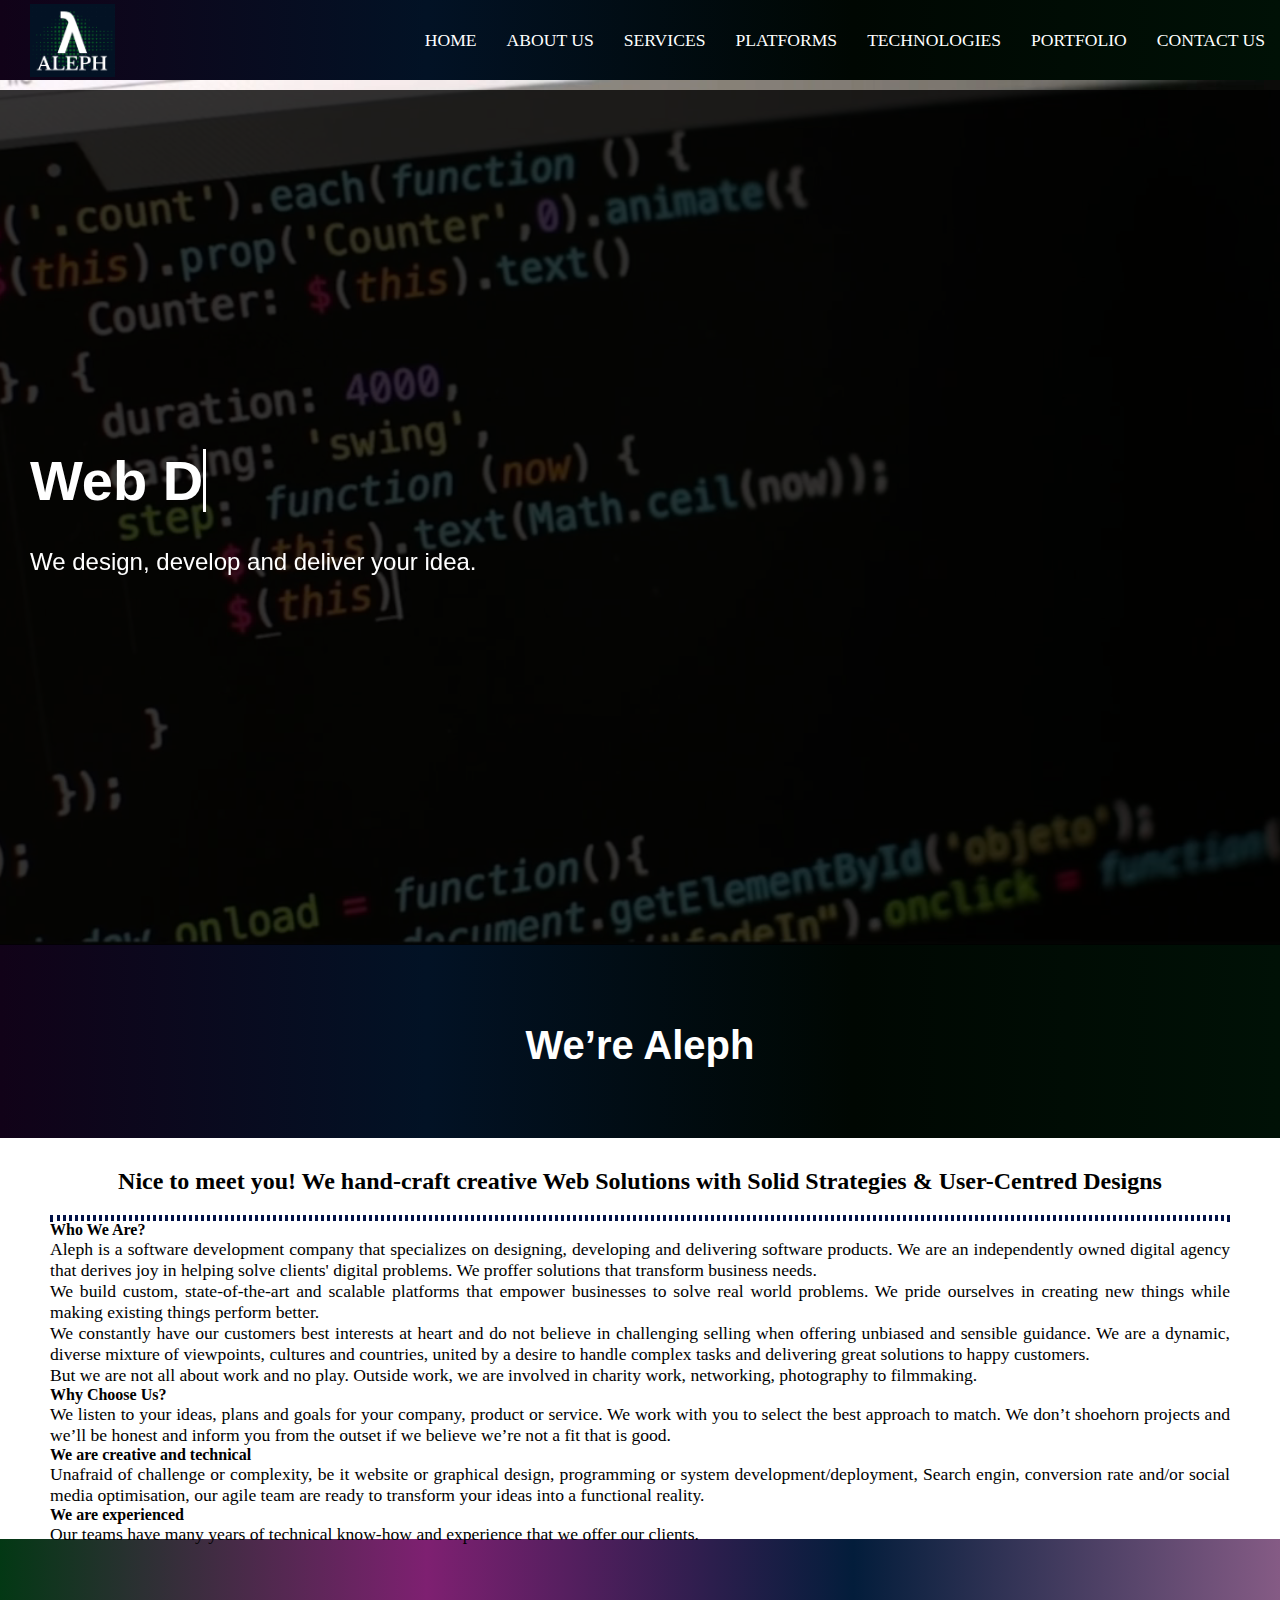
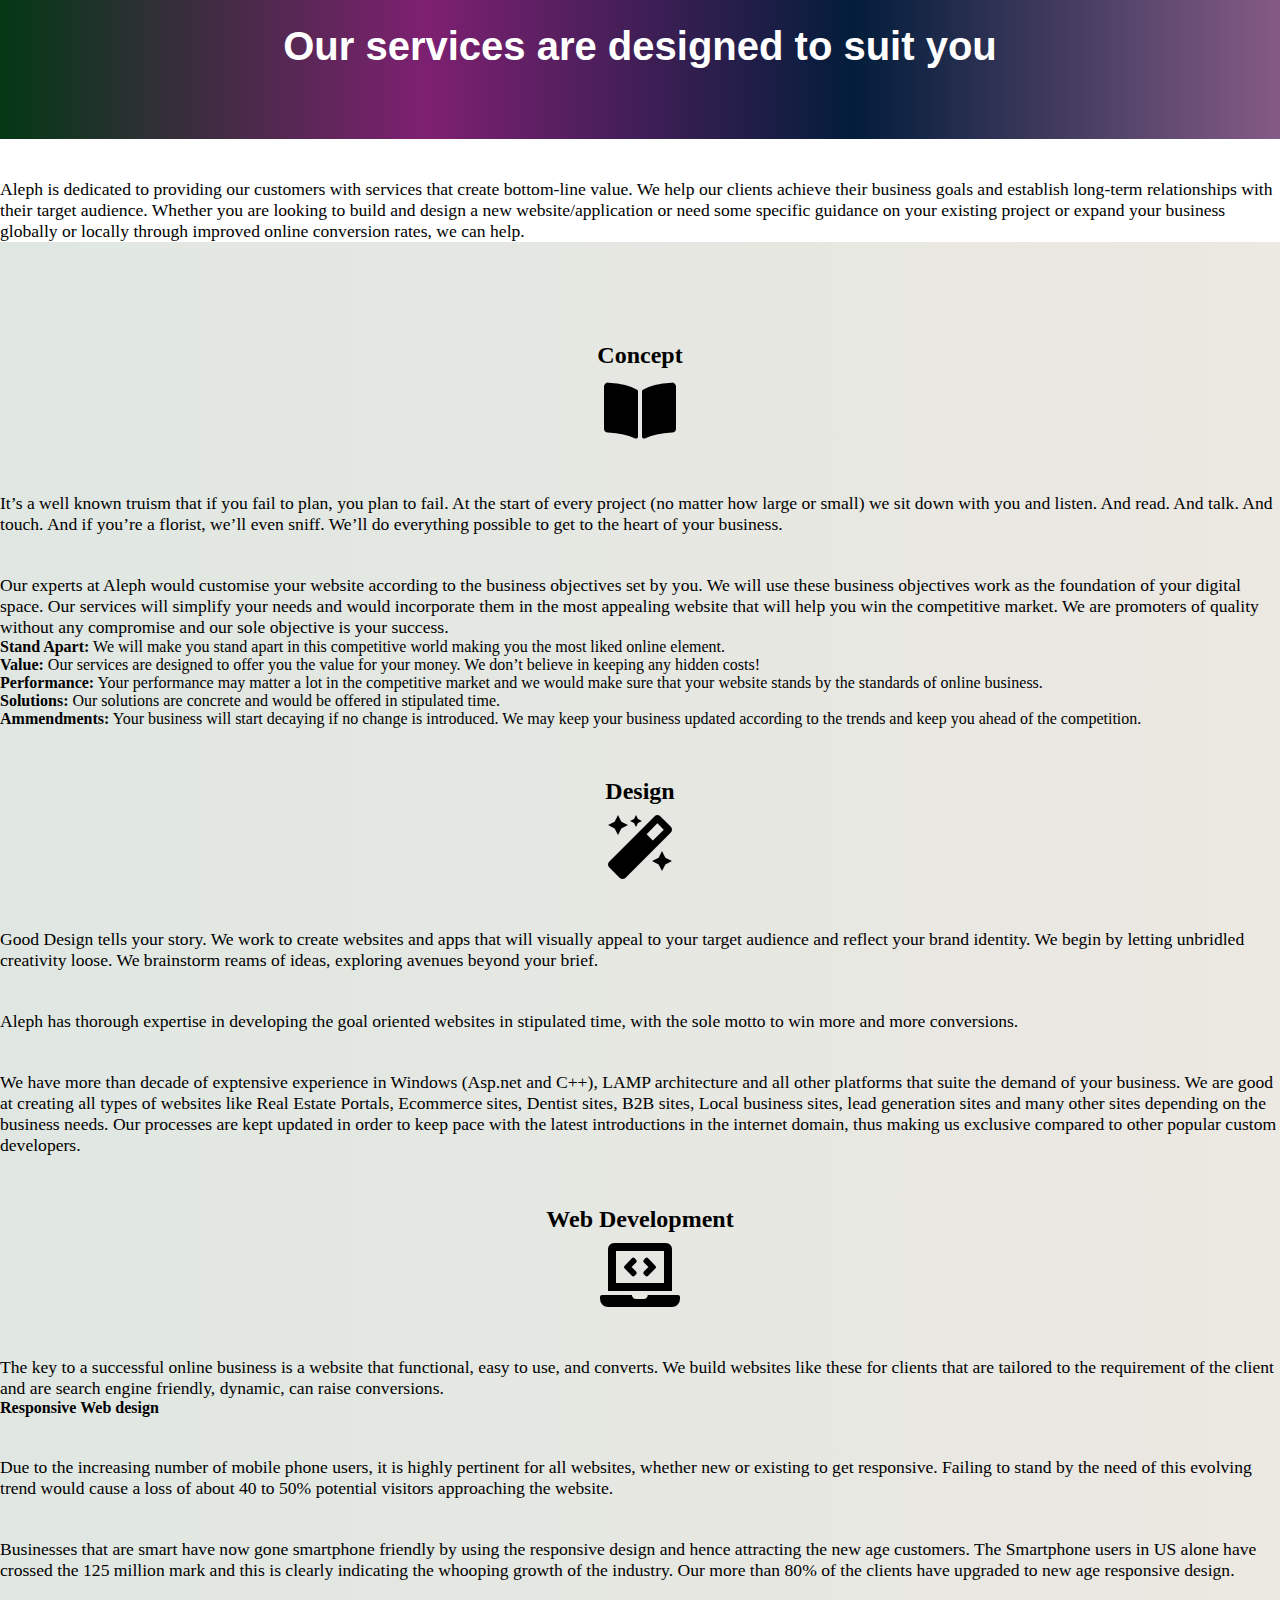
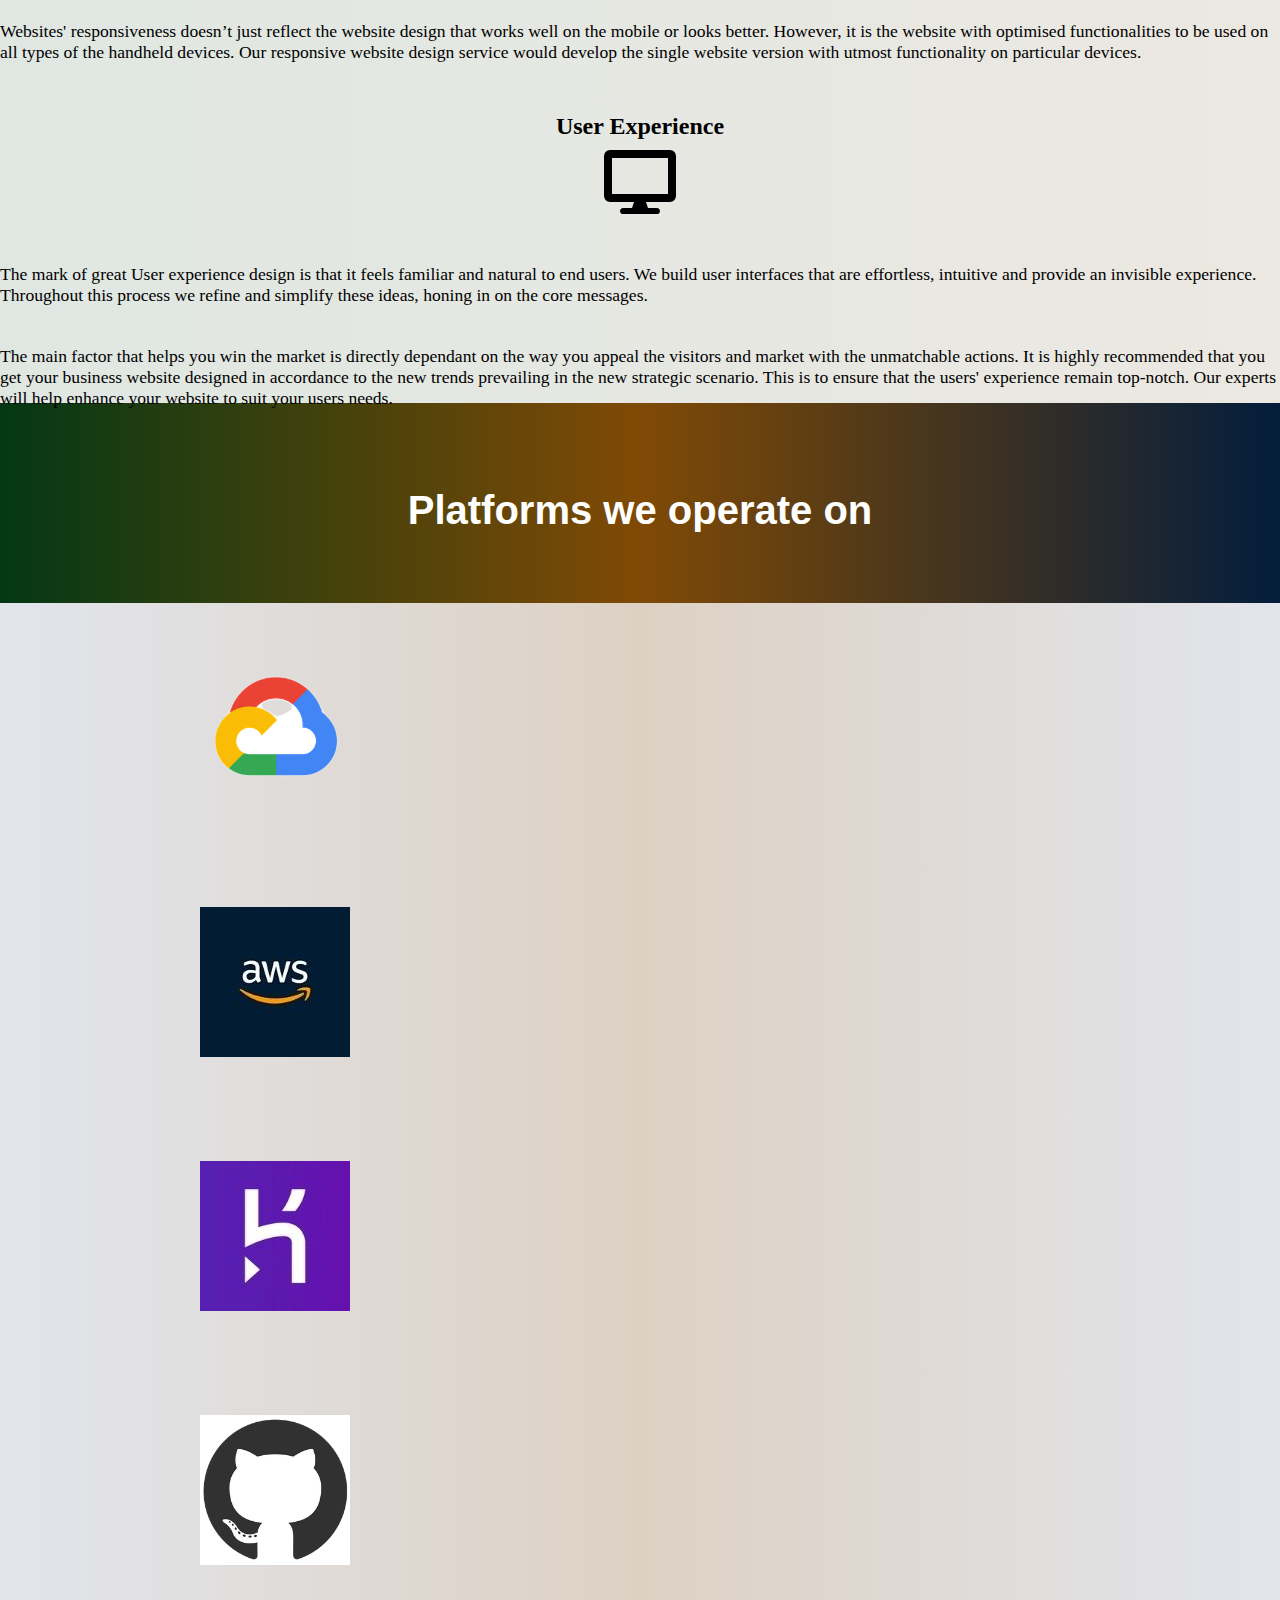
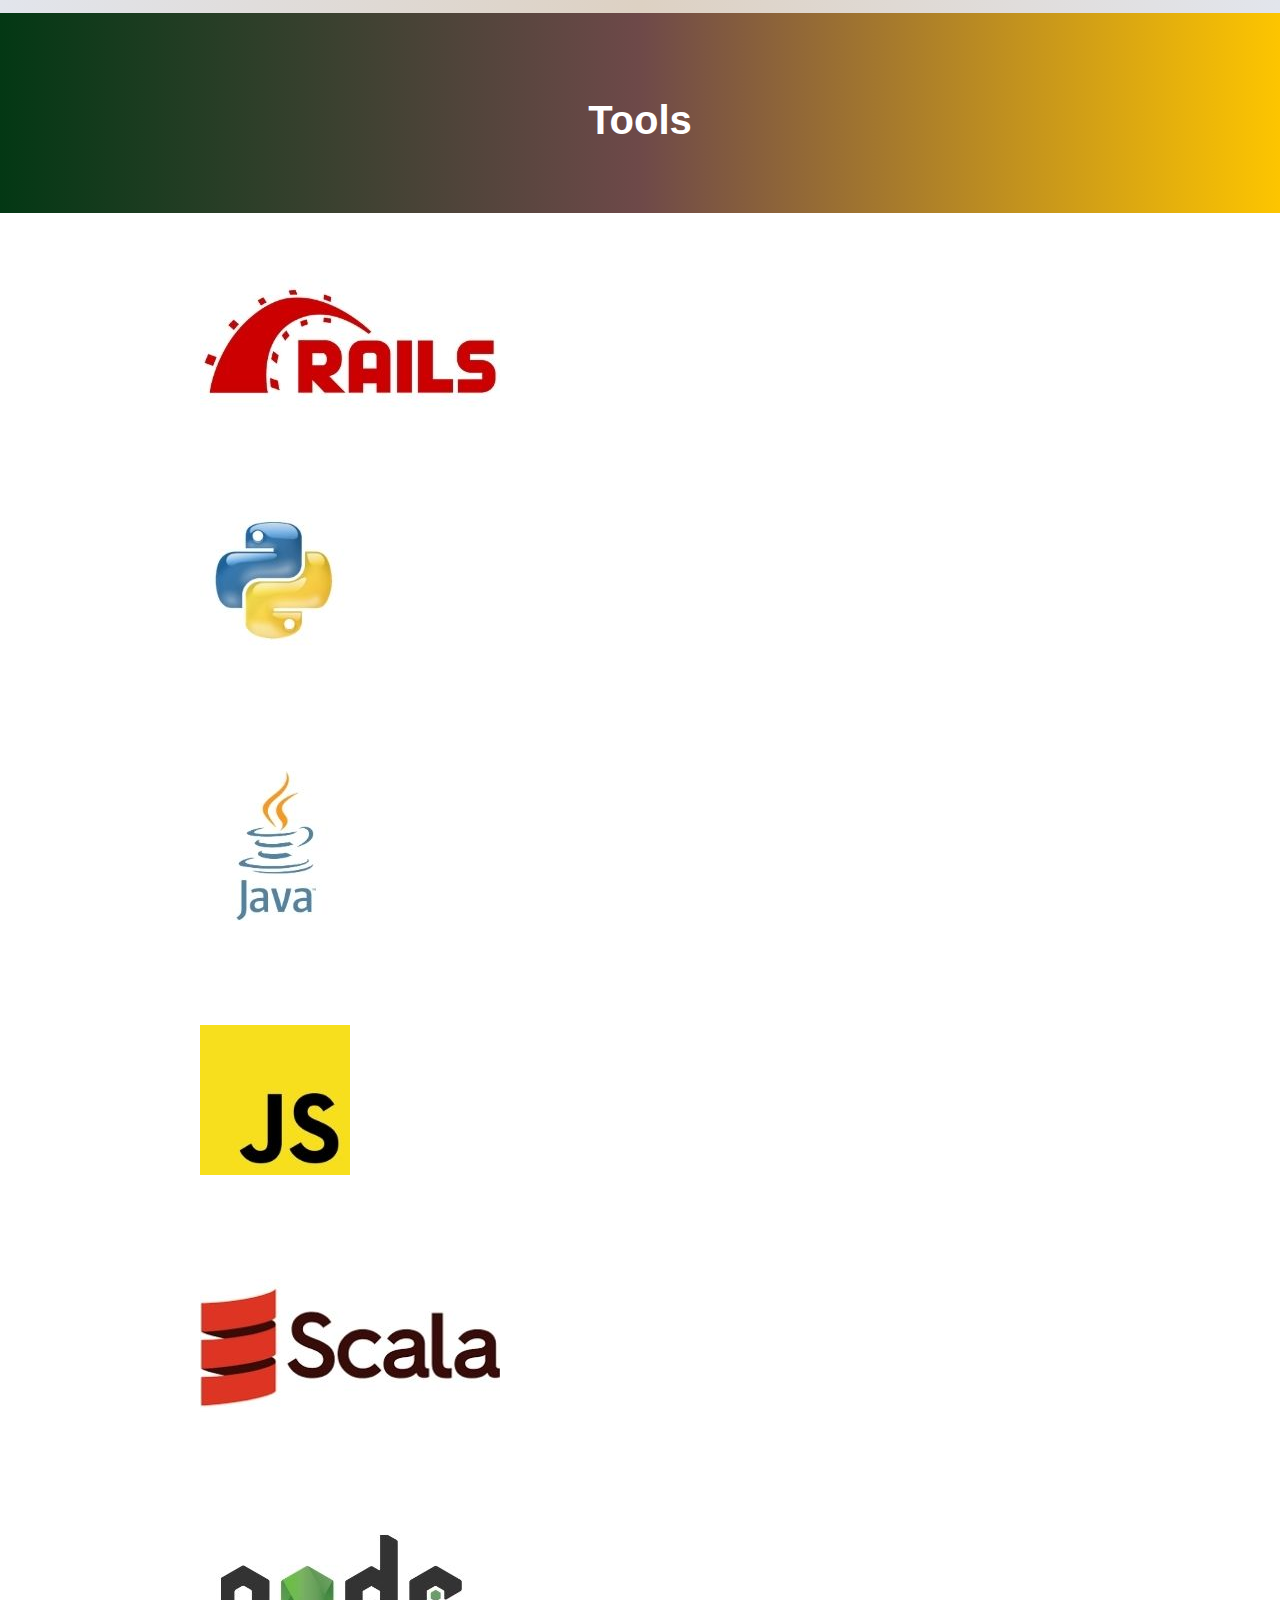
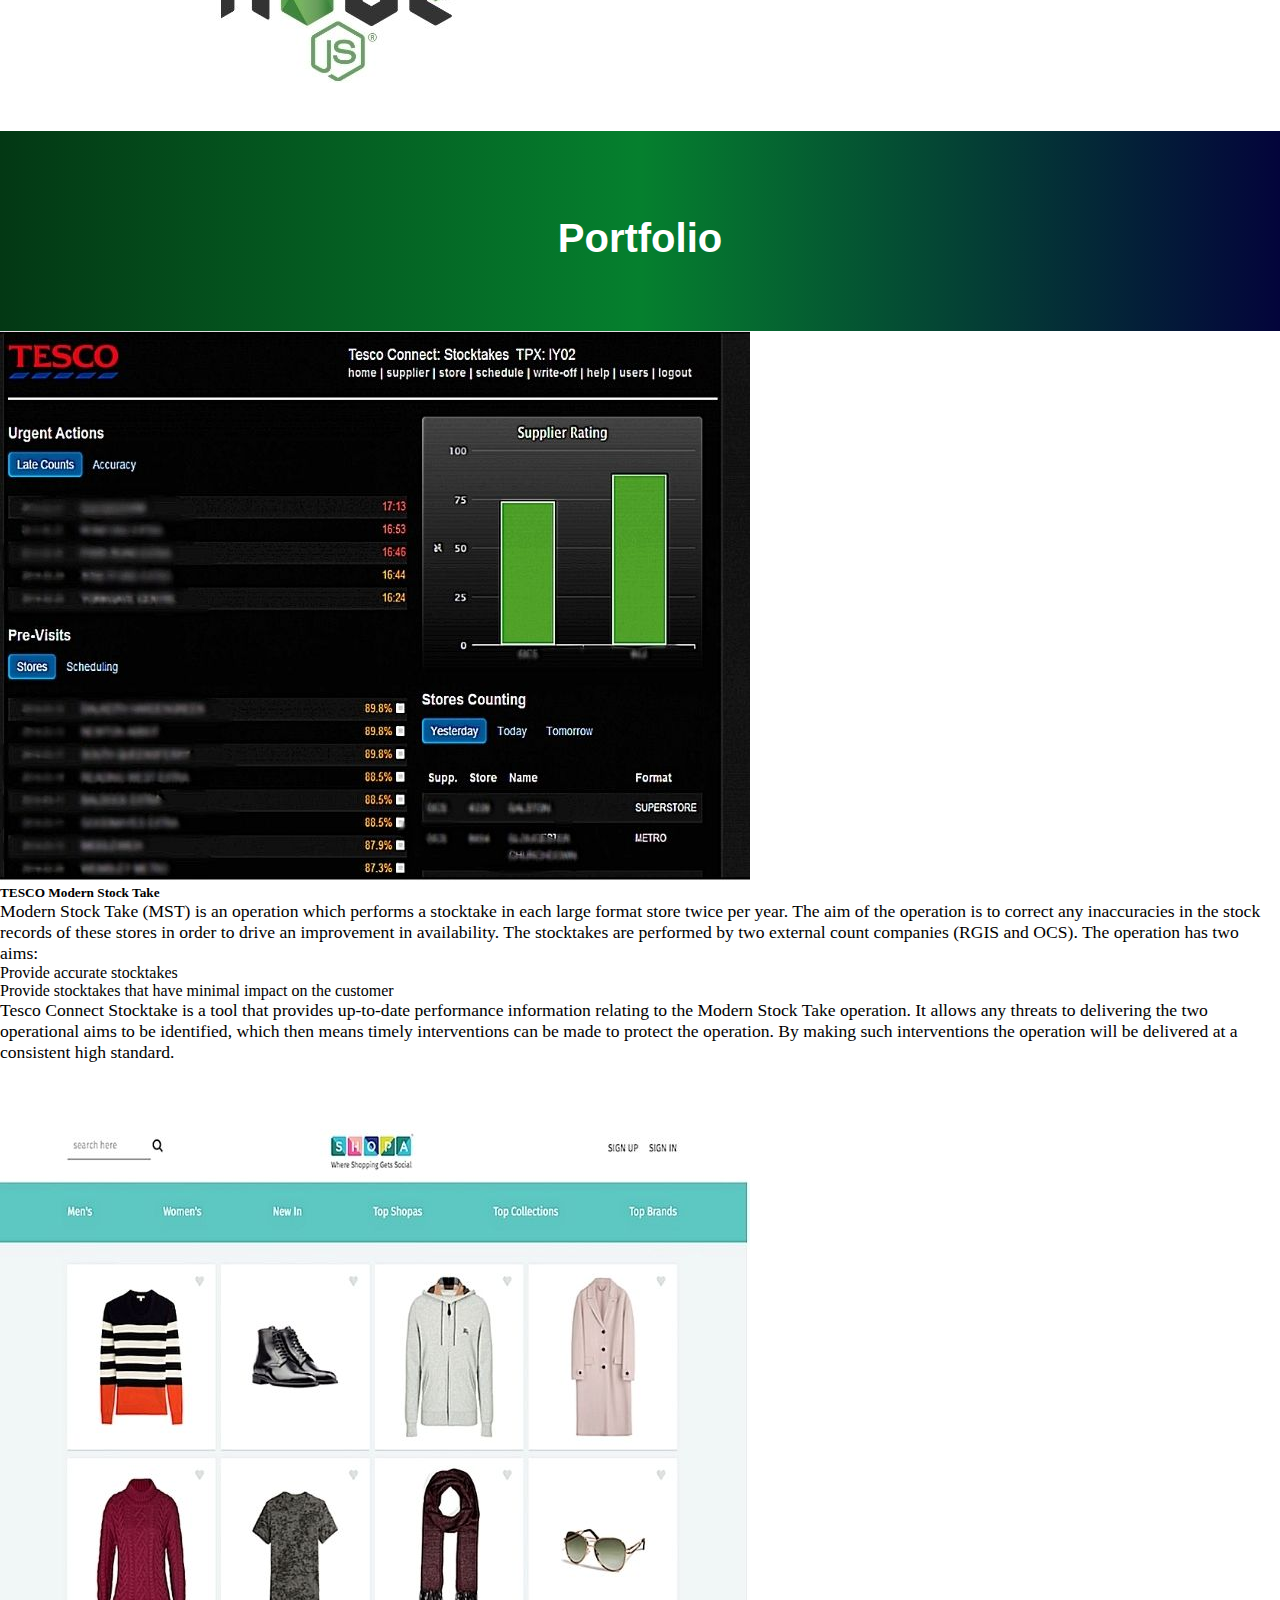
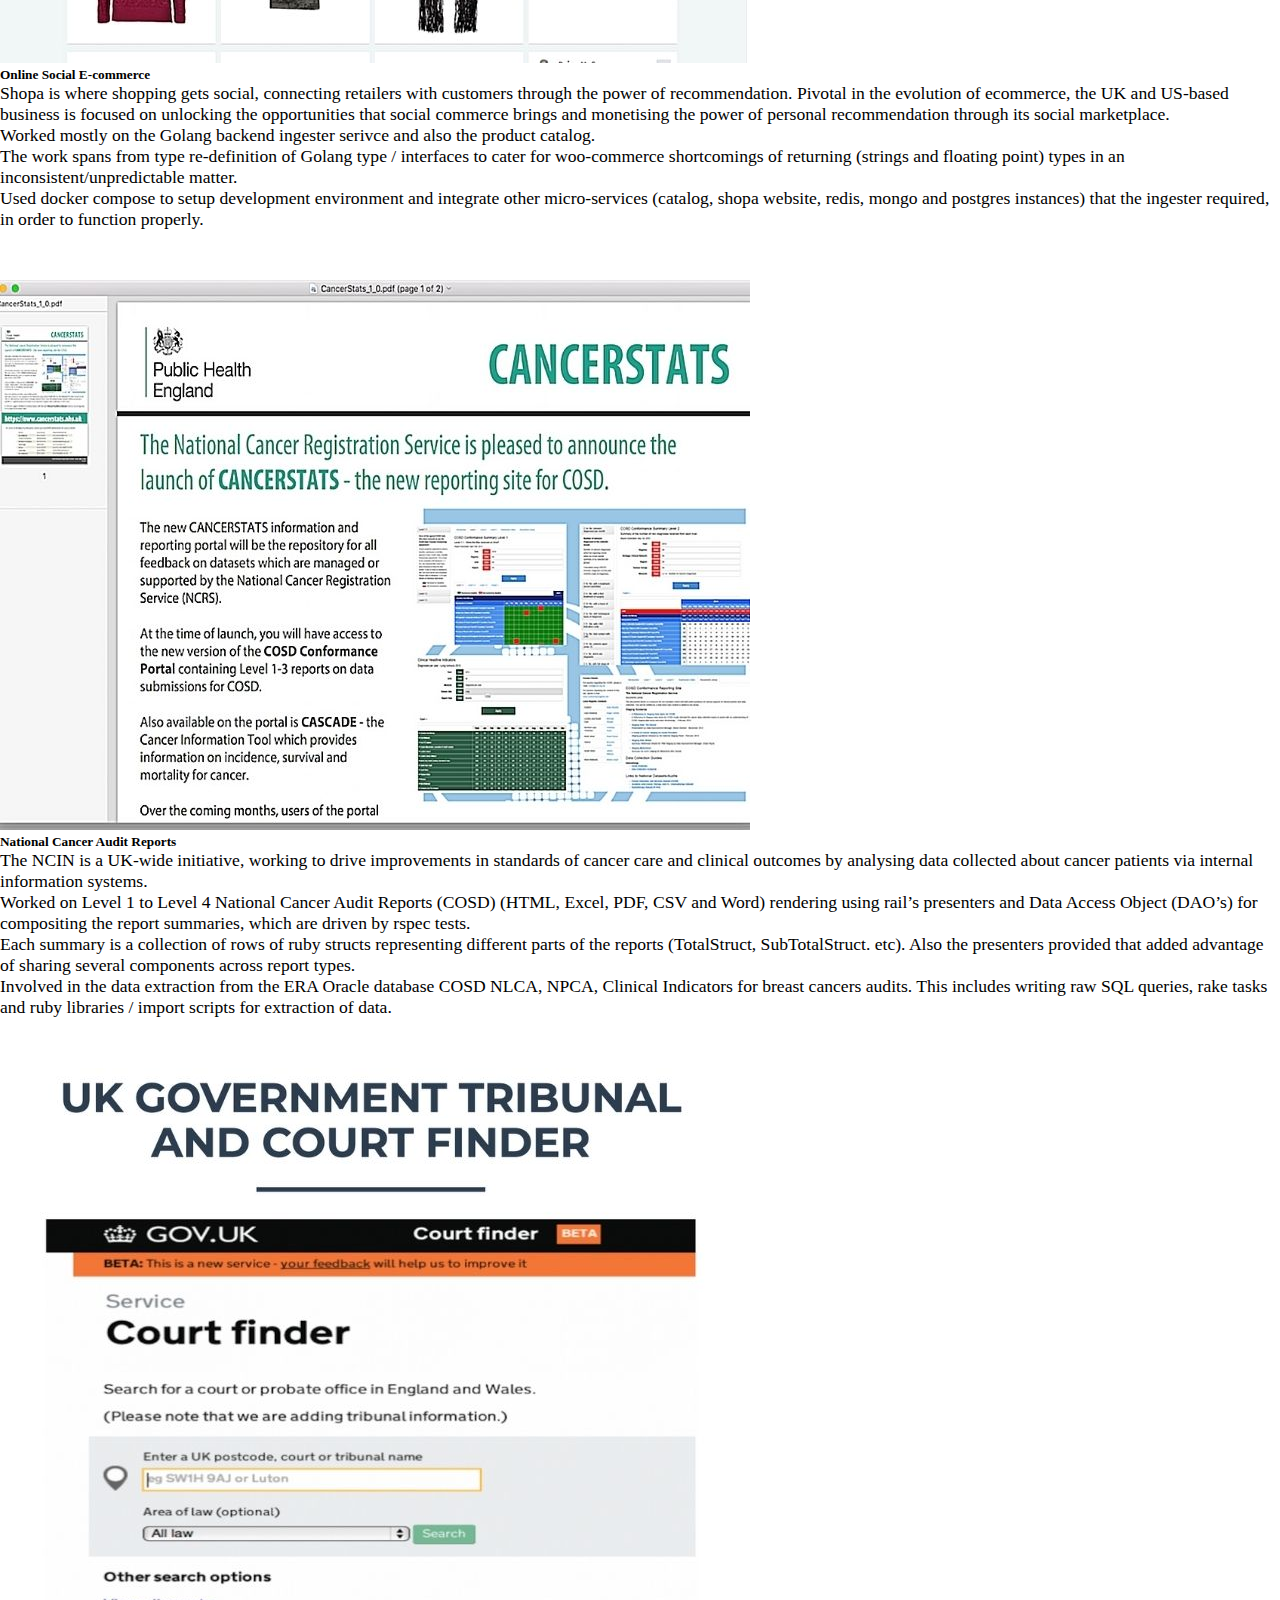
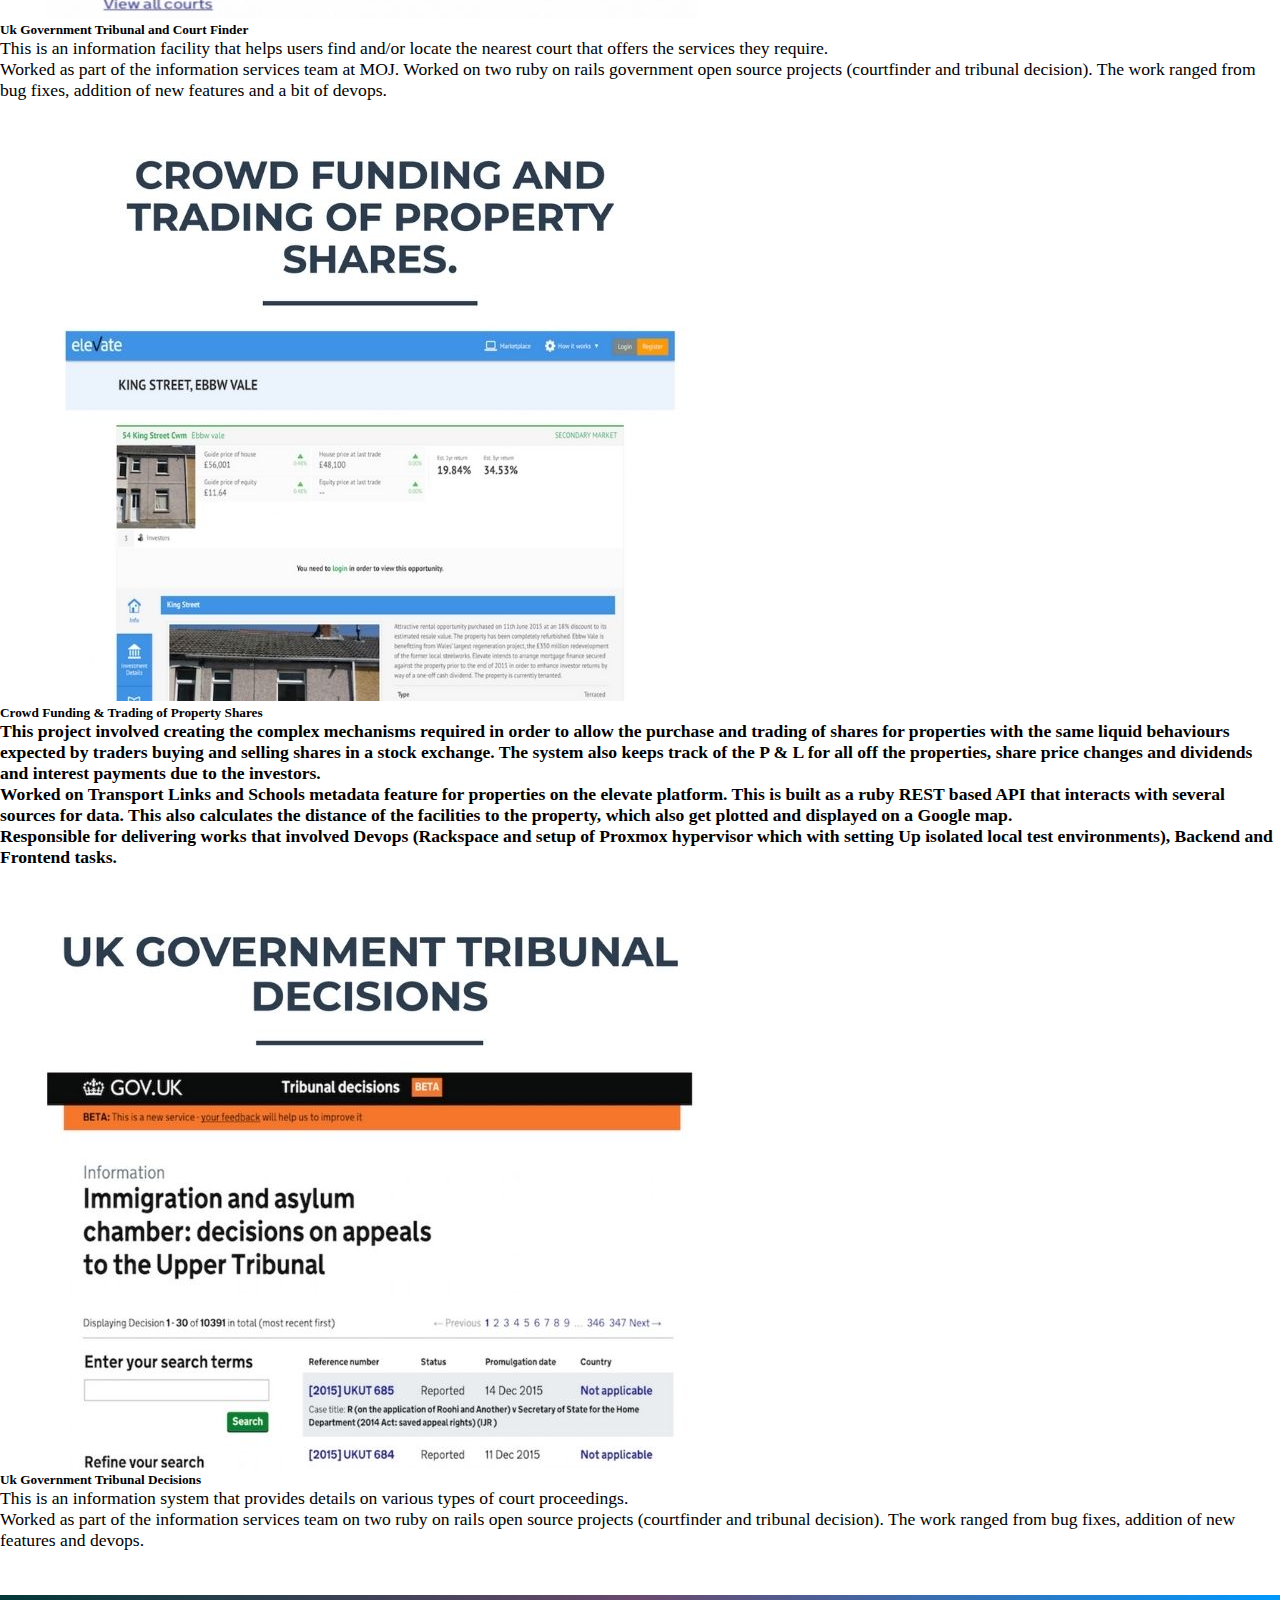
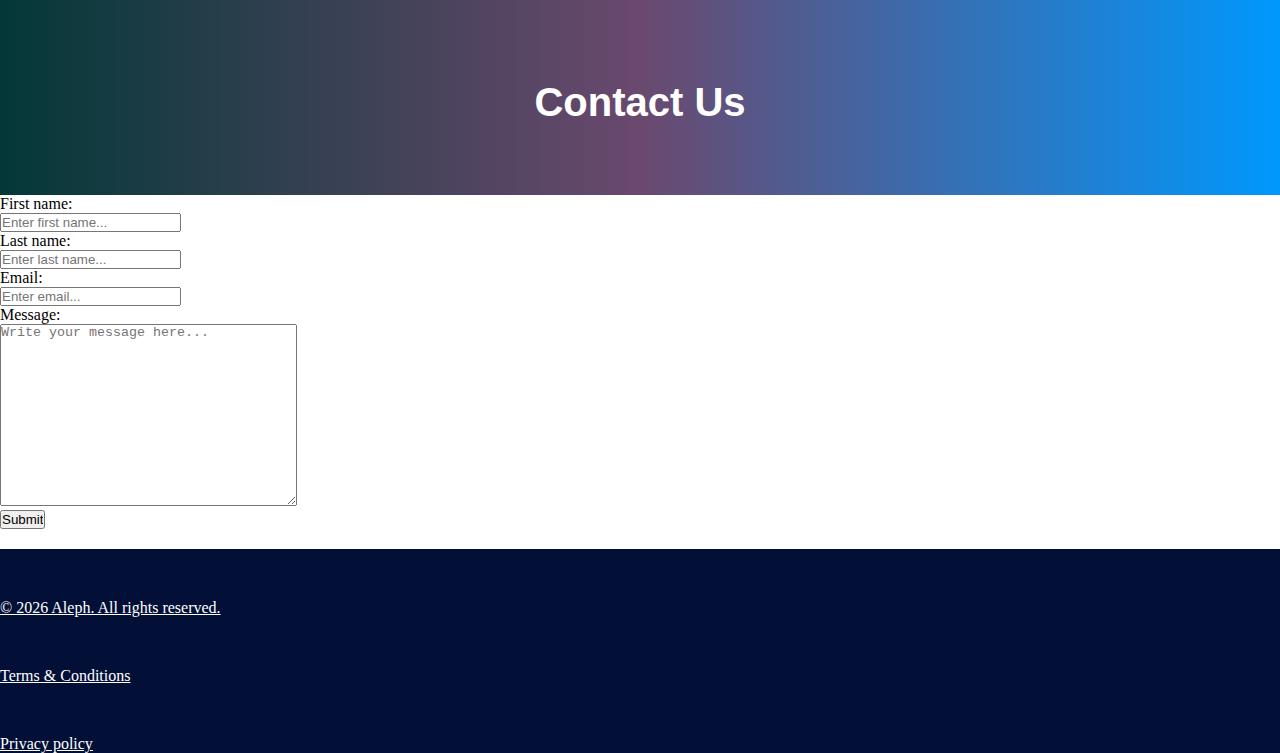
<file: index.html>
<!DOCTYPE html>
<html lang="en">
<head>
  <meta charset="UTF-8">
  <meta name="viewport" content="width=device-width, initial-scale=1.0">
  <meta name="keywords" content="technology, IT, software development" />
  <link href="https://cdn.jsdelivr.net/npm/bootstrap@5.0.0-beta1/dist/css/bootstrap.min.css" rel="stylesheet" integrity="sha384-giJF6kkoqNQ00vy+HMDP7azOuL0xtbfIcaT9wjKHr8RbDVddVHyTfAAsrekwKmP1" crossorigin="anonymous">
  <link href="https://fonts.googleapis.com/css2?family=Playfair+Display:wght@900&display=swap" rel="stylesheet">
  <link rel="stylesheet"
      href="https://cdnjs.cloudflare.com/ajax/libs/font-awesome/5.15.1/css/all.min.css"
    />
  <link rel="stylesheet" href="./style.css">
  <title>Aleph</title>
</head>
<body>
<!--Navbar-->
<div class="container">
<nav class="fixed-top">
  <a href="#home"><img src="./alephlogo.png" alt="aleph logo"/></a>
  <button class="hamburger" id="hamburger">
    <i class="fas fa-bars"></i>
  </button>
  <ul id="navUl" class="navUl">
    <li class="navLi">
      <a class="nav-aleph" href="#home">HOME</a>
    </li>
    <li class="navLi">
      <a class="nav-aleph" href="#aboutus">ABOUT US</a>
    </li>
    <li class="navLi">
      <a class="nav-aleph" href="#services">SERVICES</a>
    </li>
    <li class="navLi">
      <a class="nav-aleph" href="#platforms">PLATFORMS</a>
    </li>
    <li class="navLi">
      <a class="nav-aleph" href="#technologies">TECHNOLOGIES</a>
    </li>
    <li class="navLi">
      <a class="nav-aleph" href="#portfolio">PORTFOLIO</a>
    </li>
    <li class="navLi">
      <a class="nav-aleph" href="#contact">CONTACT US</a>
    </li>
  </ul>
</nav> 
</div>

<div id="home" class="hero">
    <video autoplay loop autobuffer muted playsinline>
      <source src="./vid.mp4" type="video/mp4"></video> 
    <!-- for type effect on hero section -->
      <div>
      <h4 id="typeEffect"></h4>
      <p>We design, develop and deliver your idea.</p>
    </div>
    <!-- for type effect on hero section -->
</div>
<section id="aboutus"> 
<div class="intro">
  <h2>We’re Aleph</h2>
</div>
<div id="aboutus_writeups" class="container">
  <h2>Nice to meet you! We hand-craft creative Web Solutions with Solid Strategies & User-Centred Designs</h2>
    <hr>
    <h4>
      Who We Are?
    </h4>
    <p>
      Aleph is a software development company that specializes on designing, developing and delivering software products. We are an independently owned digital agency that derives joy in helping solve clients' digital problems. We proffer solutions that transform business needs.
      <p>
      We build custom, state-of-the-art and scalable platforms that empower businesses to solve real world problems. We pride ourselves in creating new things while making existing things perform better.
      </p>
      <p>
      We constantly have our customers best interests at heart and do not believe in challenging selling when offering unbiased and sensible guidance. We are a dynamic, diverse mixture of viewpoints, cultures and countries, united by a desire to handle complex tasks and delivering great solutions to happy customers.
      </p>
      <p>
      But we are not all about work and no play. Outside work, we are involved in charity work, networking, photography to filmmaking.
      </p>
      <h4>
        Why Choose Us?
      </h4>
      <p>We listen to your ideas, plans and goals for your company, product or service. We work with you to select the best approach to match. We don’t shoehorn projects and we’ll be honest and inform you from the outset if we believe we’re not a fit that is good.</p>
      <h4>We are creative and technical</h4>
      <p>Unafraid of challenge or complexity, be it website or graphical design, programming or system development/deployment, Search engin, conversion rate and/or social media optimisation, our agile team are ready to transform your ideas into a functional reality.</p>
      <h4>We are experienced</h4>
      <p>Our teams have many years of technical know-how and experience that we offer our clients.</p>
  </div>
</section>
<section id="services"> 
  <div class="intro">
    <h2>Our services are designed to suit you</h2>
  </div>
  <div class="container">
  <p>Aleph is dedicated to providing our customers with services that create bottom-line value. We help our clients achieve their business goals and establish long-term relationships with their target audience. Whether you are looking to build and design a new website/application or need some specific guidance on your existing project or expand your business globally or locally through improved online conversion rates, we can help.</p>
</div>
  <div class="container overflow-hidden">
    <div class="row gy-5">
      <div class="col-6">
        <h2>Concept</h2>
        <div class="icon">
          <i class="fas fa-book-open fa-4x"></i>
        </div>
        <p>It’s a well known truism that if you fail to plan, you plan to fail. At the start of every project (no matter how large or small) we sit down with you and listen. And read. And talk. And touch. And if you’re a florist, we’ll even sniff. We’ll do everything possible to get to the heart of your business.</p>
        <p>
          Our experts at Aleph would customise your website according to the business objectives set by you. We will use these business objectives work as the foundation of your digital space. Our services will simplify your needs and would incorporate them in the most appealing website that will help you win the competitive market. We are promoters of quality without any compromise and our sole objective is your success.
        </p>
        <ul>
          <li><strong>Stand Apart:</strong> We will make you stand apart in this competitive world making you the most liked online element.</li>
          <li><strong>Value:</strong> Our services are designed to offer you the value for your money. We don’t believe in keeping any hidden costs!</li>
          <li><strong>Performance:</strong> Your performance may matter a lot in the competitive market and we would make sure that your website stands by the standards of online business.</li>
          <li><strong>Solutions:</strong> Our solutions are concrete and would be offered in stipulated time.</li>
          <li><strong>Ammendments:</strong> Your business will start decaying if no change is introduced. We may keep your business updated according to the trends and keep you ahead of the competition.</li>
        </ul>
      </div>
      <div class="col-6">
        <h2>Design</h2>
        <div class="icon">
          <i class="fas fa-magic fa-4x"></i>
        </div>
        <p>Good Design tells your story. We work to create websites and apps that will visually appeal to your target audience and reflect your brand identity. We begin by letting unbridled creativity loose. We brainstorm reams of ideas, exploring avenues beyond your brief.</p>
        <p>Aleph has thorough expertise in developing the goal oriented websites in stipulated time, with the sole motto to win more and more conversions. </p>
        <p>We have more than decade of exptensive experience in Windows (Asp.net and C++), LAMP architecture and all other platforms that suite the demand of your business. We are good at creating all types of websites like Real Estate Portals, Ecommerce sites, Dentist sites, B2B sites, Local business sites, lead generation sites and many other sites depending on the business needs. Our processes are kept updated in order to keep pace with the latest introductions in the internet domain, thus making us exclusive compared to other popular custom developers.</p>
      </div>
      <div class="col-6">
        <h2>Web Development</h2>
        <div class="icon">
          <i class="fas fa-laptop-code fa-4x"></i>
        </div>
        <p>The key to a successful online business is a website that functional, easy to use, and converts. We build websites like these for clients that are tailored to the requirement of the client and are search engine friendly, dynamic, can raise conversions.</p>
        <h4>Responsive Web design</h4>
        <p>Due to the increasing number of mobile phone users, it is highly pertinent for all websites, whether new or existing to get responsive. Failing to stand by the need of this evolving trend would cause a loss of about 40 to 50% potential visitors approaching the website.</p>
        <p>Businesses that are smart have now gone smartphone friendly by using the responsive design and hence attracting the new age customers. The Smartphone users in US alone have crossed the 125 million mark and this is clearly indicating the whooping growth of the industry. Our more than 80% of the clients have upgraded to new age responsive design.</p>
        <p>Websites' responsiveness doesn’t just reflect the website design that works well on the mobile or looks better. However, it is the website with optimised functionalities to be used on all types of the handheld devices. Our responsive website design service would develop the single website version with utmost functionality on particular devices.</p>
      </div>
      <div class="col-6">
        <h2>User Experience</h2>
        <div class="icon">
          <i class="fas fa-desktop fa-4x"></i>
        </div>
        <p>The mark of great User experience design is that it feels familiar and natural to end users. We build user interfaces that are effortless, intuitive and provide an invisible experience. Throughout this process we refine and simplify these ideas, honing in on the core messages.</p>
        <p>The main factor that helps you win the market is directly dependant on the way you appeal the visitors and market with the unmatchable actions. It is highly recommended that you get your business website designed in accordance to the new trends prevailing in the new strategic scenario. This is to ensure that the users' experience remain top-notch. Our experts will help enhance your website to suit your users needs.</p>
      </div>
    </div>
  </div> 
</section>
  <section id="platforms">
    <div class="intro">
      <h2>Platforms we operate on</h2>
    </div>
    <div class="container overflow-hidden">
      <div class="row gy-5">
        <div class="col-6">
          <a href="https://cloud.google.com/" target="_blank">
          <img src="./google.jpg" alt="google"></a>
        </div>
        <div class="col-6">
          <a href="https://aws.amazon.com/" target="_blank">
          <img src="./aws.jpg" alt="aws"></a>
        </div>
        <div class="col-6">
          <a href="https://www.heroku.com/" target="_blank">
            <img src="./heroku.jpg" alt="heroku"></a>
        </div>
        <div class="col-6">
          <a href="https://github.com/" target="_blank">
            <img src="./github.jpg" alt="github"></a>
        </div>
      </div>
    </div> 
  </section>
  <section id="technologies">
    <div class="intro">
      <h2>Tools</h2>
    </div>
    <div class="container overflow-hidden">
      <div class="row gy-5">
        <div class="col-6">
          <div class="techsicons">
            <img src="./rails.jpg" alt="Ruby on Rails">
          </div>
        </div>
        <div class="col-6">
          <div class="techsicons">
            <img src="./python.jpg" alt="python">
          </div>
        </div>
        <div class="col-6">
          <div class="techsicons">
            <img src="./java.jpg" alt="java">
          </div>
        </div>
        <div class="col-6">
          <div class="techsicons">
            <img src="./javascript.jpg" alt="javascript">
          </div>
        </div>
        <div class="col-6">
          <div class="techsicons">
            <img src="./scala.jpg" alt="scala">
          </div> 
        </div>
        <div class="col-6">
          <div class="techsicons">
            <img src="./node.jpg" alt="NodeJS">
          </div>  
        </div>
      </div>
    </div> 
  </section>
  <section id="portfolio">
    <div class="intro">
      <h2>Portfolio</h2>
    </div>
    <div class="container">
      <div class="row row-cols-1 row-cols-md-2 g-4">
        <div class="col">
          <div class="card">
            <img src="./tesco.jpg" class="card-img-top" alt="Tesco">
            <div class="card-body">
              <h5 class="card-title">TESCO Modern Stock Take</h5>
              <p class="card-text">Modern Stock Take (MST) is an operation which performs a stocktake in each large format store twice per year. The aim of the operation is to correct any inaccuracies in the stock records of these stores in order to drive an improvement in availability. The stocktakes are performed by two external count companies (RGIS and OCS). The operation has two aims:              </p>
              <ul>
                <li>Provide accurate stocktakes</li>
                <li>Provide stocktakes that have minimal impact on the customer</li>
              </ul>
              <p>Tesco Connect Stocktake is a tool that provides up-to-date performance information relating to the Modern Stock Take operation. It allows any threats to delivering the two operational aims to be identified, which then means timely interventions can be made to protect the operation. By making such interventions the operation will be delivered at a consistent high standard.</p>
            </div>
          </div>
        </div>
        <div class="col">
          <div class="card">
            <img src="./shopa.jpg" class="card-img-top" alt="shopa">
            <div class="card-body">
              <h5 class="card-title">Online Social E-commerce</h5>
              <p class="card-text">Shopa is where shopping gets social, connecting retailers with customers through the power of recommendation. Pivotal in the evolution of ecommerce, the UK and US-based business is focused on unlocking the opportunities that social commerce brings and monetising the power of personal recommendation through its social marketplace.</p>
              <p> Worked mostly on the Golang backend ingester serivce and also the product catalog.</p>
              <p>The work spans from type re-definition of Golang type / interfaces to cater for woo-commerce shortcomings of returning (strings and floating point) types in an inconsistent/unpredictable matter.</p>
              <p>Used docker compose to setup development environment and integrate other micro-services (catalog, shopa website, redis, mongo and postgres instances) that the ingester required, in order to function properly.</p>
            </div>
          </div>
        </div>
        <div class="col">
          <div class="card">
            <img src="./cancerstats.jpg" class="card-img-top" alt="NCAR">
            <div class="card-body">
              <h5 class="card-title">National Cancer Audit Reports</h5>
              <p class="card-text">The NCIN is a UK-wide initiative, working to drive improvements in standards of cancer care and clinical outcomes by analysing data collected about cancer patients via internal information systems.</p>
              <p>Worked on Level 1 to Level 4 National Cancer Audit Reports (COSD) (HTML, Excel, PDF, CSV and Word) rendering using rail’s presenters and Data Access Object (DAO’s) for compositing the report summaries, which are driven by rspec tests.</p>
              <p>Each summary is a collection of rows of ruby structs representing different parts of the reports (TotalStruct, SubTotalStruct. etc). Also the presenters provided that added advantage of sharing several components across report types.</p>
              <p>Involved in the data extraction from the ERA Oracle database COSD NLCA, NPCA, Clinical Indicators for breast cancers audits. This includes writing raw SQL queries, rake tasks and ruby libraries / import scripts for extraction of data.</p>
            </div>
          </div>
        </div>
        <div class="col">
          <div class="card">
            <img src="./tribunal.jpg" class="card-img-top" alt="UK tribunal">
            <div class="card-body">
              <h5 class="card-title">Uk Government Tribunal and Court Finder
              </h5>
              <p class="card-text">This is an information facility that helps users find and/or locate the nearest court that offers the services they require.
              </p>
              <p>Worked as part of the information services team at MOJ. Worked on two ruby on rails government open source projects (courtfinder and tribunal decision). The work ranged from bug fixes, addition of new features and a bit of devops.
                </p>
            </div>
          </div>
        </div>
        <div class="col">
          <div class="card">
            <img src="./elevate.jpg" class="card-img-top" alt="Elevate Crowd funding">
            <div class="card-body">
              <h5 class="card-title">Crowd Funding & Trading of Property Shares<h5>
              <p class="card-text">This project involved creating the complex mechanisms required in order to allow the purchase and trading of shares for properties with the same liquid behaviours expected by traders buying and selling shares in a stock exchange. The system also keeps track of the P & L for all off the properties, share price changes and dividends and interest payments due to the investors.
              </p>
              <p>Worked on Transport Links and Schools metadata feature for properties on the elevate platform. This is built as a ruby REST based API that interacts with several sources for data. This also calculates the distance of the facilities to the property, which also get plotted and displayed on a Google map.</p> 
              <P>Responsible for delivering works that involved Devops (Rackspace and setup of Proxmox hypervisor which with setting Up isolated local test environments), Backend and Frontend tasks.
                </p>
            </div>
          </div>
        </div>
        <div class="col">
          <div class="card">
            <img src="./ukimmigration.jpg" class="card-img-top" alt="UK immigration">
            <div class="card-body">
              <h5 class="card-title">Uk Government Tribunal Decisions</h5>
              <p class="card-text">This is an information system that provides details on various types of court proceedings.
              </p>
              <p>Worked as part of the information services team on two ruby on rails open source projects (courtfinder and tribunal decision). The work ranged from bug fixes, addition of new features and devops.
                </p>
            </div>
          </div>
        </div>
      </div>
    </div>
  </section>
  <section id="contact">
    <div class="intro">
      <h2 >Contact Us</h2>
    </div>
    <div class="container">
      <form action="//formspree.io/me@ikennaokpala.com" method="POST" name="sentMessage" id="contactForm" novalidate="">
      <label for="fname">First name:</label><br>
      <input type="text" id="fname" name="fname" placeholder="Enter first name..."><br><p></p>
      <label for="lname">Last name:</label><br>
      <input type="text" id="lname" name="lname" placeholder="Enter last name..."><br><p></p>
      <label for="email">Email:</label><br>
      <input type="email" id="email" placeholder="Enter email..."><br><p></p>
      <label for="message">Message:</label><br>
      <textarea name="textarea" id="textarea" cols="35" rows="12" placeholder="Write your message here..."></textarea><p></p>
      <input class="submit" type="submit" value="Submit">
    </form>
  </div>
  </section>
  <footer>
    <nav class="navbar sticky-bottom navbar-blue bg-blue">
      <div class="container">
      <ul class="nav justify-content-end">
        <li><a class="navbar-brand" href="#">&copy; <script>document.write(new Date().getFullYear())</script> Aleph. All rights reserved.</a></li>
        <li><a class="navbar-brand" href="terms.html" target="_blank">Terms & Conditions</a></li>
        <li><a class="navbar-brand" href="policy.html" target="_blank">Privacy policy</a></li>
      </ul>
    </div>
      </nav>
  </footer>
<script src="./app.js"></script>
</body>
</html>
</file>
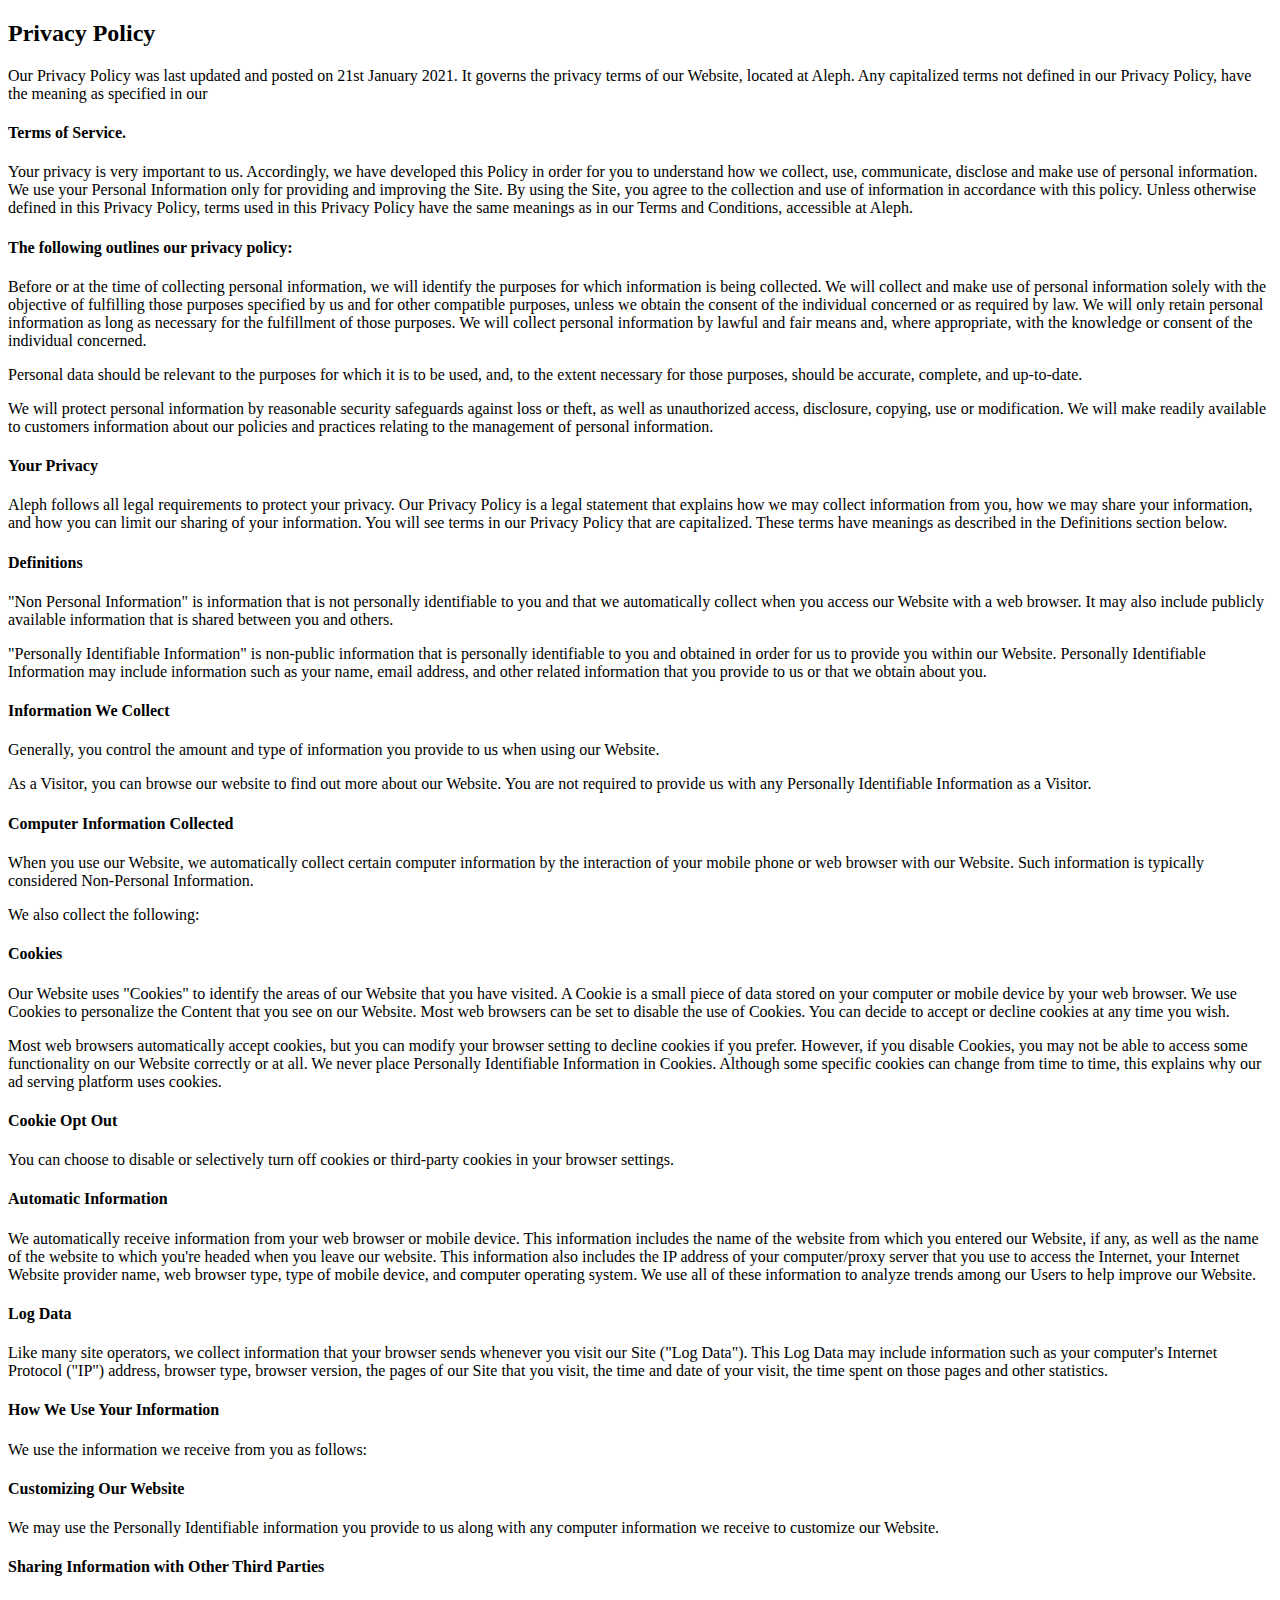
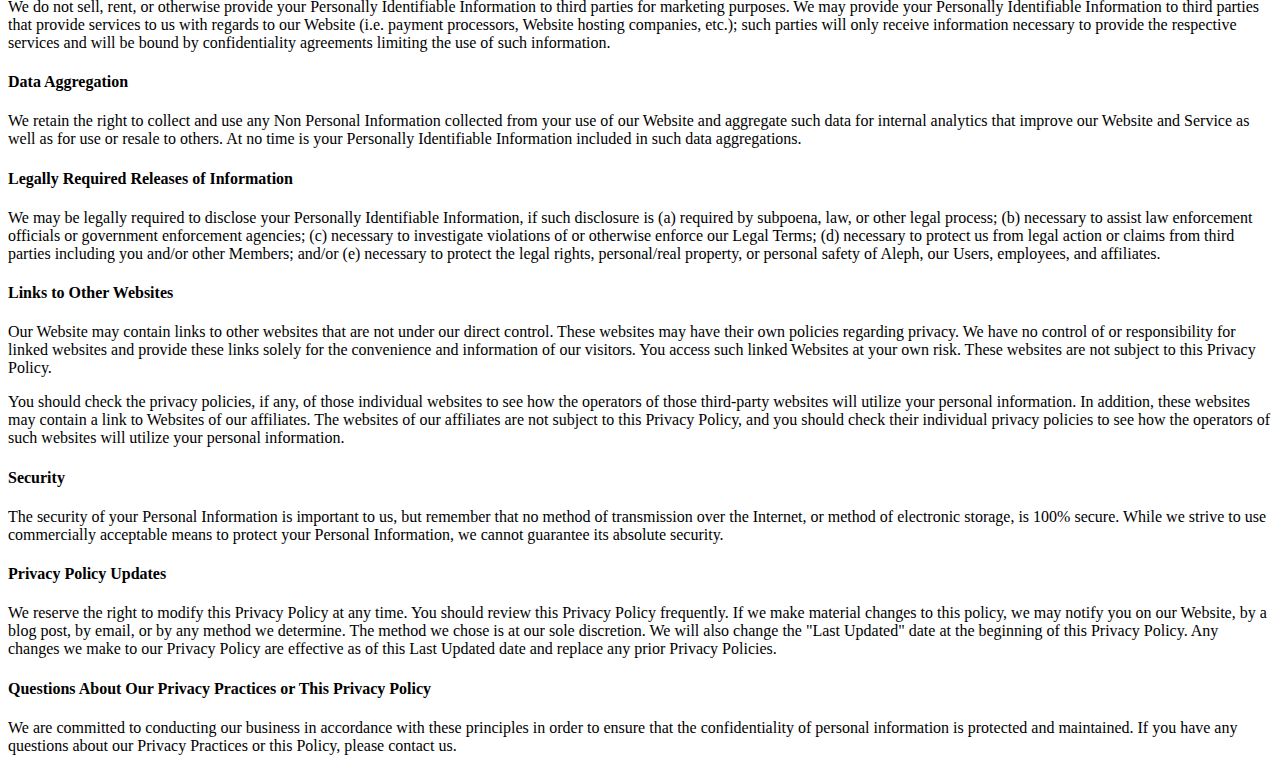
<file: policy.html>
<!DOCTYPE html>
<html lang="en">
<head>
  <meta charset="UTF-8">
  <meta name="viewport" content="width=device-width, initial-scale=1.0">
  <title>Document</title>
</head>
<body>
  <div id="policy" class="container">
    <h2>Privacy Policy</h2>
    <p>Our Privacy Policy was last updated and posted on 21st January 2021. It governs the privacy terms of our Website, located at Aleph. Any capitalized terms not defined in our Privacy Policy, have the meaning as specified in our 
    </p>
    <h4>Terms of Service.
    </h4>
    <p>Your privacy is very important to us. Accordingly, we have developed this Policy in order for you to understand how we collect, use, communicate, disclose and make use of personal information. We use your Personal Information only for providing and improving the Site.
    By using the Site, you agree to the collection and use of information in accordance with this policy. Unless otherwise defined in this Privacy Policy, terms used in this Privacy Policy have the same meanings as in our Terms and Conditions, accessible at Aleph.</p>
    <h4>The following outlines our privacy policy:
    </h4>
    <p>Before or at the time of collecting personal information, we will identify the purposes for which information is being collected. We will collect and make use of personal information solely with the objective of fulfilling those purposes specified by us and for other compatible purposes, unless we obtain the consent of the individual concerned or as required by law.
    We will only retain personal information as long as necessary for the fulfillment of those purposes.
    We will collect personal information by lawful and fair means and, where appropriate, with the knowledge or consent of the individual concerned.</p>
    <p>Personal data should be relevant to the purposes for which it is to be used, and, to the extent necessary for those purposes, should be accurate, complete, and up-to-date.
    </p>
    <p>We will protect personal information by reasonable security safeguards against loss or theft, as well as unauthorized access, disclosure, copying, use or modification.
      We will make readily available to customers information about our policies and practices relating to the management of personal information.</p>
    <h4>Your Privacy
    </h4> 
    <p>Aleph follows all legal requirements to protect your privacy. Our Privacy Policy is a legal statement that explains how we may collect information from you, how we may share your information, and how you can limit our sharing of your information. You will see terms in our Privacy Policy that are capitalized. These terms have meanings as described in the Definitions section below.
    </p>
    <h4>Definitions
    </h4>
    <p>"Non Personal Information" is information that is not personally identifiable to you and that we automatically collect when you access our Website with a web browser. It may also include publicly available information that is shared between you and others.
    </p>
    <p>"Personally Identifiable Information" is non-public information that is personally identifiable to you and obtained in order for us to provide you within our Website. Personally Identifiable Information may include information such as your name, email address, and other related information that you provide to us or that we obtain about you.
    </p>
    <h4>Information We Collect
    </h4>
    <p>Generally, you control the amount and type of information you provide to us when using our Website.
    </p>
    <p>As a Visitor, you can browse our website to find out more about our Website. You are not required to provide us with any Personally Identifiable Information as a Visitor.
    </p>
    <h4>Computer Information Collected
    </h4>
    <p>When you use our Website, we automatically collect certain computer information by the interaction of your mobile phone or web browser with our Website. Such information is typically considered Non-Personal Information. 
    </p>
    <p>We also collect the following:
    </p>
    <h4>Cookies
    </h4>
    <p>Our Website uses "Cookies" to identify the areas of our Website that you have visited. A Cookie is a small piece of data stored on your computer or mobile device by your web browser. We use Cookies to personalize the Content that you see on our Website. Most web browsers can be set to disable the use of Cookies. You can decide to accept or decline cookies at any time you wish. </p>
    <p>Most web browsers automatically accept cookies, but you can modify your browser setting to decline cookies if you prefer. However, if you disable Cookies, you may not be able to access some functionality on our Website correctly or at all. We never place Personally Identifiable Information in Cookies. Although some specific cookies can change from time to time, this explains why our ad serving platform uses cookies.</p>
    <h4>Cookie Opt Out
    </h4>
    <p>You can choose to disable or selectively turn off cookies or third-party cookies in your browser settings.
    </p>
    <h4>Automatic Information
    </h4>
    <p>We automatically receive information from your web browser or mobile device. This information includes the name of the website from which you entered our Website, if any, as well as the name of the website to which you're headed when you leave our website. This information also includes the IP address of your computer/proxy server that you use to access the Internet, your Internet Website provider name, web browser type, type of mobile device, and computer operating system. We use all of these information to analyze trends among our Users to help improve our Website.</p>
    <h4>Log Data
    </h4>
    <p>Like many site operators, we collect information that your browser sends whenever you visit our Site ("Log Data"). This Log Data may include information such as your computer's Internet Protocol ("IP") address, browser type, browser version, the pages of our Site that you visit, the time and date of your visit, the time spent on those pages and other statistics.
    </p>
    <h4>How We Use Your Information
    </h4>
    <p>We use the information we receive from you as follows:
    </p>
    <h4>Customizing Our Website
    </h4>
    <p>We may use the Personally Identifiable information you provide to us along with any computer information we receive to customize our Website.
    </p>
    <h4>Sharing Information with Other Third Parties
    </h4>
    <p>We do not sell, rent, or otherwise provide your Personally Identifiable Information to third parties for marketing purposes. We may provide your Personally Identifiable Information to third parties that provide services to us with regards to our Website (i.e. payment processors, Website hosting companies, etc.); such parties will only receive information necessary to provide the respective services and will be bound by confidentiality agreements limiting the use of such information.
    </p>
    <h4>Data Aggregation
    </h4>
    <p>We retain the right to collect and use any Non Personal Information collected from your use of our Website and aggregate such data for internal analytics that improve our Website and Service as well as for use or resale to others. At no time is your Personally Identifiable Information included in such data aggregations.
    </p>
    <h4>Legally Required Releases of Information
    </h4>
    <p>We may be legally required to disclose your Personally Identifiable Information, if such disclosure is (a) required by subpoena, law, or other legal process; (b) necessary to assist law enforcement officials or government enforcement agencies; (c) necessary to investigate violations of or otherwise enforce our Legal Terms; (d) necessary to protect us from legal action or claims from third parties including you and/or other Members; and/or (e) necessary to protect the legal rights, personal/real property, or personal safety of Aleph, our Users, employees, and affiliates.
    </p>
    <h4>Links to Other Websites
    </h4>
    <p>Our Website may contain links to other websites that are not under our direct control. These websites may have their own policies regarding privacy. We have no control of or responsibility for linked websites and provide these links solely for the convenience and information of our visitors. You access such linked Websites at your own risk. These websites are not subject to this Privacy Policy. </p>
    <p>You should check the privacy policies, if any, of those individual websites to see how the operators of those third-party websites will utilize your personal information. In addition, these websites may contain a link to Websites of our affiliates. The websites of our affiliates are not subject to this Privacy Policy, and you should check their individual privacy policies to see how the operators of such websites will utilize your personal information.</p>
    <h4>Security
    </h4>
    <p>The security of your Personal Information is important to us, but remember that no method of transmission over the Internet, or method of electronic storage, is 100% secure. While we strive to use commercially acceptable means to protect your Personal Information, we cannot guarantee its absolute security.
    </p>
    <h4>Privacy Policy Updates
    </h4>
    <p>We reserve the right to modify this Privacy Policy at any time. You should review this Privacy Policy frequently. If we make material changes to this policy, we may notify you on our Website, by a blog post, by email, or by any method we determine. The method we chose is at our sole discretion. We will also change the "Last Updated" date at the beginning of this Privacy Policy. Any changes we make to our Privacy Policy are effective as of this Last Updated date and replace any prior Privacy Policies.
    </p>
    <h4>Questions About Our Privacy Practices or This Privacy Policy
    </h4>
    <p>We are committed to conducting our business in accordance with these principles in order to ensure that the confidentiality of personal information is protected and maintained. If you have any questions about our Privacy Practices or this Policy, please contact us.
    </p>
  </div>
</body>
</html>
</file>
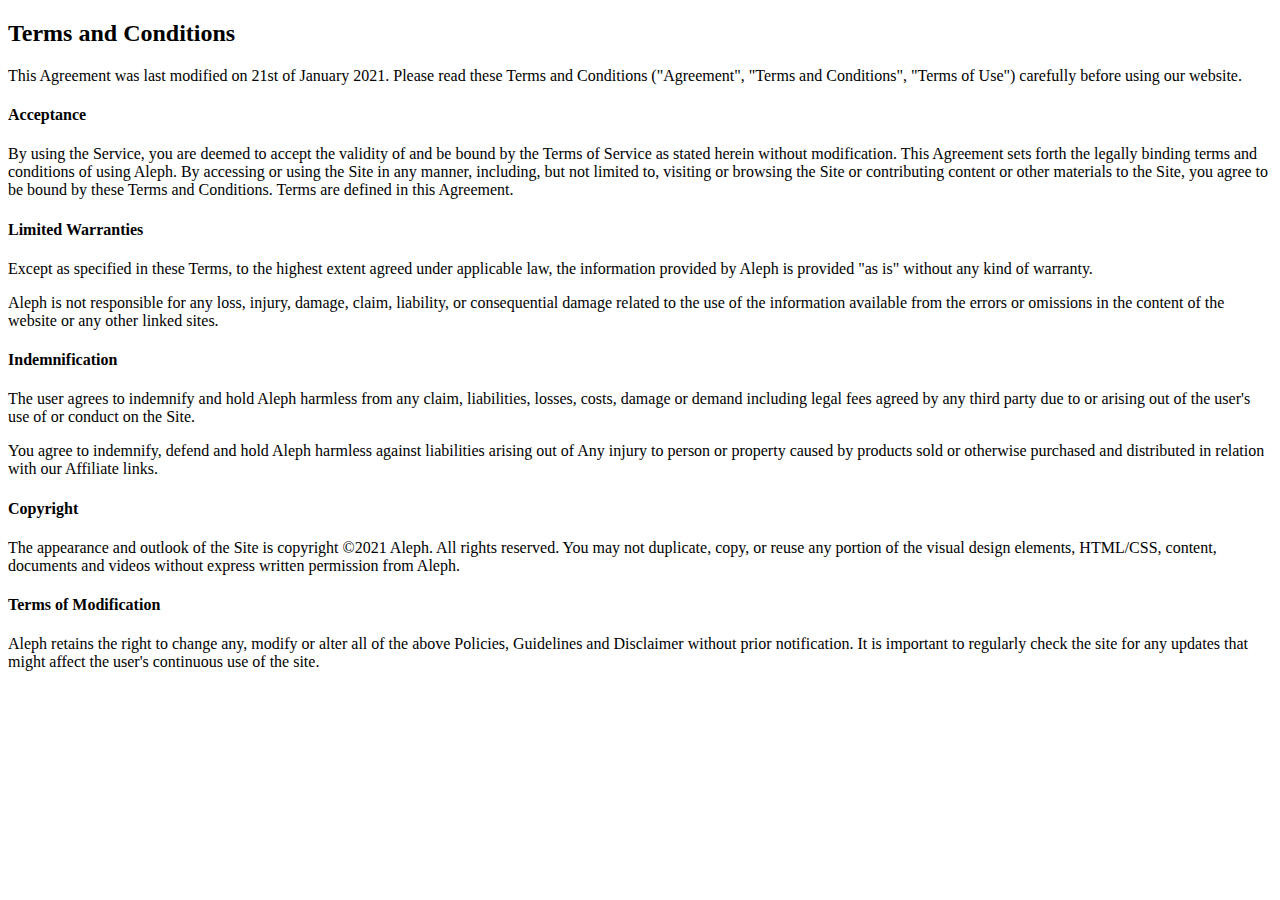
<file: terms.html>
<!DOCTYPE html>
<html lang="en">
<head>
  <meta charset="UTF-8">
  <meta name="viewport" content="width=device-width, initial-scale=1.0">
  <title>Terms and Conditions</title>
</head>
<body>
  <div id="terms" class="container">
  <h2>Terms and Conditions</h2>
  <p>This Agreement was last modified on 21st of January 2021.
    Please read these Terms and Conditions ("Agreement", "Terms and Conditions", "Terms of Use") carefully before using our website.</p>
    <h4>Acceptance</h4>
    <p>By using the Service, you are deemed to accept the validity of and be bound by the Terms of Service as stated herein without modification. This Agreement sets forth the legally binding terms and conditions of using Aleph. By accessing or using the Site in any manner, including, but not limited to, visiting or browsing the Site or contributing content or other materials to the Site, you agree to be bound by these Terms and Conditions. Terms are defined in this Agreement.
    </p>
    <h4>Limited Warranties
    </h4>
    <p>Except as specified in these Terms, to the highest extent agreed under applicable law, the information provided by Aleph is provided "as is" without any kind of warranty.
    </p>
    <p>Aleph is not responsible for any loss, injury, damage, claim, liability, or consequential damage related to the use of the information available from the errors or omissions in the content of the website or any other linked sites.
    </p>
    <h4>Indemnification
    </h4>
    <p>The user agrees to indemnify and hold Aleph harmless from any claim, liabilities, losses, costs, damage or demand including legal fees agreed by any third party due to or arising out of the user's use of or conduct on the Site.
    </p>
    <p>You agree to indemnify, defend and hold Aleph harmless against liabilities arising out of Any injury to person or property caused by products sold or otherwise purchased and distributed in relation with our Affiliate links.
    </p>
    <h4>Copyright
    </h4>
    <p>The appearance and outlook of the Site is copyright ©2021 Aleph. All rights reserved. You may not duplicate, copy, or reuse any portion of the visual design elements, HTML/CSS, content, documents and videos without express written permission from Aleph.
    </p>
    <h4>Terms of Modification
    </h4>
    <p>Aleph retains the right to change any, modify or alter all of the above Policies, Guidelines and Disclaimer without prior notification. It is important to regularly check the site for any updates that might affect the user's continuous use of the site.
    </p>
</div>
</body>
</html>
</file>
<file: style.css>
* {
  margin: 0;
  padding: 0;
  box-sizing: border-box;
}
p {
  font-size: 1.1rem;
}
.fixed-top {
  background: linear-gradient(
    to right,
    #110218,
    #021225,
    #000702,
    #001106
  ); /* linear-gradient(to right, #023e8a, #1b7b3d); */
  height: 80px;
  display: flex;
  justify-content: space-between;
}
#hamburger {
  border: 0;
  height: 50px;
  width: 50px;
  color: #ffffff;
  margin-bottom: 500px;
  background-color: transparent;
  cursor: pointer;
  display: none;
}

#hamburger:focus {
  outline: none;
}
.navUl {
  list-style: none;
  display: flex;
  flex-direction: row;
  margin-top: 30px;
}
.nav-aleph {
  text-decoration: none;
  padding: 10px 15px;
  color: #fff;
  font-size: 1.1rem;
}
.nav-aleph:hover {
  color: #05802e;
}
.fixed-top h1 {
  color: #fff;
  font-size: 4.5rem;
  margin-left: 30px;
  font-family: Playfair;
  font-weight: bold;
}
.fixed-top img {
  height: 85px;
  width: 85px;
  margin-left: 30px;
  padding-top: 4px;
  padding-bottom: 8px;
}
.hero {
  height: 96vh;
}
video {
  width: 100%;
  height: 100%;
  object-fit: cover;
}
/* for overlay on the background image */
.hero::before {
  content: "";
  position: absolute;
  width: 100%;
  height: 95vh;
  margin-top: 10px;
  background: rgba(0, 0, 0, 0.8);
  z-index: 1;
}
.hero h4 {
  color: #fff;
  margin-top: -500px;
  margin-left: 30px;
  font-family: -apple-system, BlinkMacSystemFont, "Segoe UI", Roboto, Oxygen,
    Ubuntu, Cantarell, "Open Sans", "Helvetica Neue", sans-serif;
  font-weight: 800;
  font-size: 3.5rem;
  z-index: 3;
  position: absolute;
}
.hero p {
  color: #fff;
  margin-top: -400px;
  margin-left: 30px;
  font-family: -apple-system, BlinkMacSystemFont, "Segoe UI", Roboto, Oxygen,
    Ubuntu, Cantarell, "Open Sans", "Helvetica Neue", sans-serif;
  font-weight: 500;
  font-size: 1.5rem;
  z-index: 3;
  position: absolute;
}
/* for type effect on hero section */
#typeEffect::after {
  content: "";
  width: 4px;
  height: 100%;
  border-right: 3px solid white;
  animation: blink 0.5s infinite ease;
}
@keyframes blink {
  0% {
    opacity: 0;
  }
  100% {
    opacity: 1;
  }
}
.intro {
  height: 200px;
  margin-top: -6px;
}
#aboutus .intro {
  background: linear-gradient(to right, #110218, #021225, #000702, #001106);
}
#services .intro {
  background: linear-gradient(to right, #033814, #7e2071, #031d3b, #855b85);
}
#platforms .intro {
  background: linear-gradient(to left, #031d3b, #804a05, #033814);
}
#technologies .intro {
  background: linear-gradient(to left, #fdc500, #6e4949, #033814);
}
#portfolio .intro {
  background: linear-gradient(to left, #03043b, #05802e, #033814);
}
#contact .intro {
  background: linear-gradient(to left, #0098fd, #6a496e, #033838);
}
.intro h2 {
  color: #fff;
  padding-top: 85px;
  font-family: Verdana, Geneva, Tahoma, sans-serif;
  font-size: 2.5rem;
}
#aboutus_writeups p {
  margin-left: 50px;
  margin-right: 50px;
  text-align: justify;
}
h2 {
  text-align: center;
}

#aboutus_writeups h2 {
  padding-top: 30px;
  padding-bottom: 20px;
}
#aboutus_writeups h4 {
  margin-left: 50px;
}
hr {
  border: dotted;
  color: #011146;
  margin-left: 50px;
  margin-right: 50px;
}
#services p {
  margin-top: 40px;
}
#services .overflow-hidden {
  padding-top: 50px;
  background: linear-gradient(to left, #ece8e2, #e0e7e2);
}
.icon {
  padding-top: 10px;
  padding-bottom: 10px;
  text-align: center;
}
#platforms {
  background: linear-gradient(to right, #e2e5ec, #ddd1c3, #e2e5ec);
}
.techsicons img {
  margin-left: 200px;
  margin-bottom: 50px;
}
.col-6 {
  padding-top: 50px;
}
#platforms img {
  margin-left: 200px;
  margin-bottom: 50px;
}

.card {
  margin-bottom: 50px;
}

footer .navbar {
  background: #020f36;
  margin-top: 20px;
}
footer ul li {
  padding-top: 50px;
  margin: auto;
}
footer .navbar-brand {
  font-size: 1rem;
  color: #fff;
}
/* bigger devices Small screens, laptops. */
@media (max-width: 1199.98px) {
  .hero {
    height: 96vh;
  }
  video {
    width: 100%;
    height: 100%;
    object-fit: cover;
  }
  /* for overlay on the background image */
  .hero::before {
    content: "";
    position: absolute;
    width: 100%;
    height: 95vh;
    margin-top: 10px;
    background: rgba(0, 0, 0, 0.8);
    z-index: 1;
  }

  #aboutus .intro {
    margin-top: -10px;
  }
  .fixed-top img {
    height: 80px;
    width: 80px;
    margin-left: 20px;
  }
  .fixed-top {
    padding-bottom: 90px;
  }
  .nav-aleph {
    font-size: 1rem;
    margin-right: 1px;
  }
  #platforms img {
    margin-left: 130px;
    margin-bottom: 20px;
  }
  .techsicons img {
    margin-left: 120px;
    margin-bottom: 20px;
  }
  .hero p {
    margin-top: -350px;
    color: #fff;
  }
}
/* bigger devices (landscape tablets, ipad, less than 992px) */
@media (max-width: 992px) {
  .hero {
    height: 96vh;
  }
  video {
    width: 100%;
    height: 100%;
    object-fit: cover;
  }
  /* for overlay on the background image */
  .hero::before {
    content: "";
    position: absolute;
    width: 100%;
    height: 95vh;
    margin-top: 10px;
    background: rgba(0, 0, 0, 0.8);
    z-index: 1;
  }

  #aboutus .intro {
    margin-top: -10px;
  }
  .fixed-top img {
    height: 70px;
    width: 70px;
    margin-left: 10px;
    margin-right: 3px;
    margin-top: 7px;
  }
  .nav-aleph {
    font-size: 0.69rem;
    margin-top: -50px;
  }
  .hero h4 {
    font-size: 2.5rem;
  }
  .hero p {
    margin-top: -380px;
    color: #fff;
    z-index: 3;
  }
  h2 {
    font-size: 1.8rem;
  }
  #platforms img {
    margin-left: 100px;
    margin-bottom: 20px;
  }
  .techsicons img {
    margin-left: 60px;
    margin-bottom: 20px;
  }

  .intro h2 {
    font-size: 2.5rem;
  }
  #contact form {
    margin-left: 5px;
  }
}

/* Small devices (landscape phones, less than 768px) */
@media (max-width: 767px) {
  .fixed-top img {
    height: 80px;
    width: 80px;
    margin-left: 30px;
  }

  .fixed-top .nav-aleph {
    font-size: 1.2rem;
    flex-direction: column;
  }
  .navUl {
    list-style: none;
    display: flex;
    flex-direction: column;
    margin-top: 80px;
    line-height: 3.5rem;
    padding: 60px;
    width: 100%;
    right: -800px;
    height: 100vh;
    align-items: center;
    position: absolute;
    background-color: rgba(15, 15, 15, 1);
  }
  .show {
    right: 0;
  }
  #hamburger {
    display: block;
    margin-top: 25px;
    margin-right: 50px;
    font-size: 1.5rem;
  }
  .hero {
    height: 96vh;
  }
  video {
    width: 100%;
    height: 100%;
    object-fit: cover;
  }
  /* for overlay on the background image */
  .hero::before {
    content: "";
    position: absolute;
    width: 100%;
    height: 95vh;
    margin-top: 10px;
    background: rgba(0, 0, 0, 0.8);
    z-index: 1;
  }

  #aboutus .intro {
    margin-top: -5px;
  }
  #platforms img {
    margin-left: 50px;
    margin-bottom: 50px;
  }
  .techsicons img {
    height: 140px;
    width: 140px;
    margin-bottom: 20px;
  }
  #portfolio .row {
    margin-top: 5px;
  }
  footer .navbar-brand {
    font-size: 13px;
  }
  .hero h4 {
    font-size: 2rem;
  }
  .hero p {
    margin-top: -380px;
    color: #fff;
    z-index: 3;
    font-size: 1.4rem;
  }
  #contact form {
    margin-top: 30px;
  }
}
@media (max-width: 575px) {
  .fixed-top img {
    height: 80px;
    width: 80px;
    margin-left: 30px;
  }
  .fixed-top .nav-aleph {
    font-size: 1.2rem;
    flex-direction: column;
  }
  .navUl {
    list-style: none;
    display: flex;
    flex-direction: column;
    margin-top: 80px;
    line-height: 3.5rem;
    padding: 60px;
    width: 100%;
    right: -800px;
    height: 100vh;
    align-items: center;
    position: absolute;
    background-color: rgba(15, 15, 15, 1);
  }
  .show {
    right: 0;
  }
  .hero {
    height: 96vh;
  }
  video {
    width: 100%;
    height: 100%;
    object-fit: cover;
  }
  /* for overlay on the background image */
  .hero::before {
    content: "";
    position: absolute;
    width: 100%;
    height: 95vh;
    margin-top: 10px;
    background: rgba(0, 0, 0, 0.8);
    z-index: 1;
  }

  #aboutus .intro {
    margin-top: -5px;
  }
  #contact form {
    padding-top: 20px;
    margin-left: 5px;
  }
  .intro h2 {
    font-size: 1.8rem;
    margin: auto;
  }
  #platforms img {
    margin: 5px;
    margin-bottom: 40px;
  }
  .techsicons img {
    margin: 5px;
    margin-bottom: 20px;
  }
  #portfolio .row {
    padding-right: 20px;
    padding-left: 20px;
    margin-top: 5px;
  }
  #services .container {
    padding-right: 25px;
    padding-left: 25px;
  }
}
</file>
